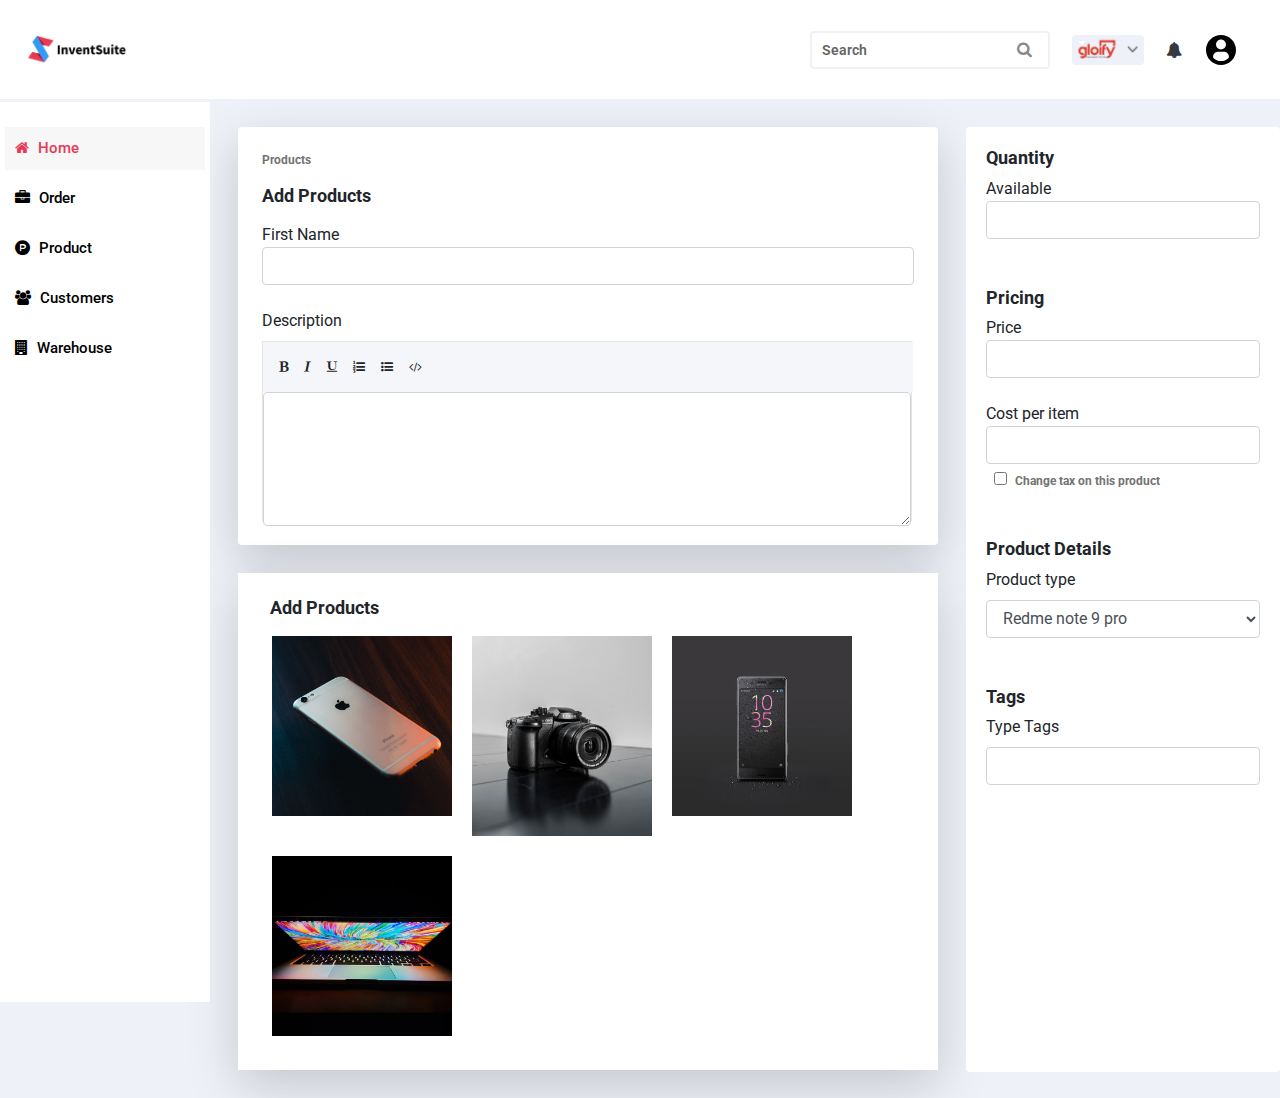
<file: index.html>
<!DOCTYPE html>
<html lang="en">
<head>
    <meta charset="UTF-8">
    <meta name="viewport" content="width=device-width, initial-scale=1.0">
    <title>Assignment</title>
    <link rel="stylesheet" href="https://stackpath.bootstrapcdn.com/bootstrap/4.5.2/css/bootstrap.min.css">
    <link rel="stylesheet" href="https://stackpath.bootstrapcdn.com/font-awesome/4.7.0/css/font-awesome.min.css">
    <link rel="stylesheet" href="style.css">
    <script src="https://code.jquery.com/jquery-3.4.1.slim.min.js" integrity="sha384-J6qa4849blE2+poT4WnyKhv5vZF5SrPo0iEjwBvKU7imGFAV0wwj1yYfoRSJoZ+n" crossorigin="anonymous"></script>
<script src="https://cdn.jsdelivr.net/npm/popper.js@1.16.0/dist/umd/popper.min.js" integrity="sha384-Q6E9RHvbIyZFJoft+2mJbHaEWldlvI9IOYy5n3zV9zzTtmI3UksdQRVvoxMfooAo" crossorigin="anonymous"></script>
<script src="https://stackpath.bootstrapcdn.com/bootstrap/4.4.1/js/bootstrap.min.js" integrity="sha384-wfSDF2E50Y2D1uUdj0O3uMBJnjuUD4Ih7YwaYd1iqfktj0Uod8GCExl3Og8ifwB6" crossorigin="anonymous"></script>
<link href="https://fonts.googleapis.com/css2?family=Roboto:wght@400;500&display=swap" rel="stylesheet">
</head>
<body>
    <header>
      <nav class="navbar bg-white d-flex align-items-center ">
        <div class="logo"><img src="./Images/Capture.PNG" alt=""> </div>
            
        
          <div class="rightNav text-white">
              <form action="#" >
                  <input type="text" class="rounded inputt" placeholder="Search">
                  <button class="btn btnn"><i class="fa fa-search"></i></button>
              </form>
              <div class="dropdown">
                
                    <div class="dropdown mx-4 rounded dropdown-toggle" id="dropdownMenuButton" data-toggle="dropdown" aria-haspopup="true" aria-expanded="false">
               
                    </div >
               
                <div class="dropdown-menu menudrop shadow-lg" aria-labelledby="dropdownMenuButton">
                    <div class=" my-2 w-100 d-flex justify-content-center"><div class="dropdownn"></div></div>
                    <a href="#" class="dropdown-item p-2 my-2 w-100 d-flex justify-content-center"> <span class="h">Gloify</span></a>
                   <a href="#" class="dropdown-item p-2"><div class="profileImg my-2  d-flex"><img src="./Images/profile.svg" class="mx-2" alt="">  <span class="h">Invent Chat</span></div></a>   
                   <a href="#" class="dropdown-item p-2"><div class="profileImg my-2 d-flex"><img src="./Images/profile.svg" class="mx-2" alt="">  <span class="h">Invent Suite</span></div></a> 
                   <a href="#" class="dropdown-item p-2"><div class="profileImg my-2  d-flex"><img src="./Images/profile.svg" class="mx-2" alt=""> <span class="h">Invent Suite</span></div></a
                   <a href="#" class="dropdown-item p-2">
                       <div class="profileImg my-2 mx-2 d-flex">
                           <img src="./Images/profile.svg" class="mx-2" alt="">
                           <span class="h">Slack</span>
                       </div>
                    </a> 
                   <div class=" hh11 d-flex m-4 justify-content-center"><button class="btn btn-sm btn-outline-danger border-2 m-auto"><span class="hh">+ Add New Company</span></button>
                   </div>
                </div>
              </div>
             
              <div class="d-flex justify-content-center align-items-center ">
                <i class="fa fa-bell text-dark" ></i>
                <div class="profileImg mx-4"><img src="./Images/profile.svg" alt=""></div>
              </div>
             
          </div>
      </nav>
    </header>
    <main class="d-flex">
        <aside>
            <ul class="ul">
                <li><a  class="active" href="./index.html"><i class="fa fa-home "></i> Home</a></li>
                <li><a  href="#"><i class="fa fa-briefcase"></i> Order</a></li>
                <li><a  href="#"><i class="fa fa-product-hunt"></i> Product</a></li>
                <li><a  href="./customer.html"><i class="fa fa-users"></i> Customers</a></li>
                <li><a  href="#"><i class="fa fa-building"></i> Warehouse</a></li>
            </ul>
        </aside>
        <div class="product mr-5">
            <div class="add_product shadow-lg p-4 rounded"> 
                <p>Products</p>
                <h1>Add Products</h1>
                <div class="form-label mt-3">First Name</div>
                <input class="form-control"></input>
                <div class="form-label mt-4">Description</div>
                <div class="box mt-2">
                    <div class="box2 px-2">
                        <i class="fa fa-bold mx-2"></i>
                        <i class="fa fa-italic mx-2"></i>
                        <i class="fa fa-underline mx-2"></i>
                        <i class="fa fa-list-ol mx-2"></i>
                        <i class="fa fa-list-ul mx-2"></i>
                        <i class="fa fa-code mx-2"></i>
                    </div>
                    <textarea class="form-control" rows="5"></textarea>
                </div>
               </div>
               <div class="add_product shadow-lg p-4">
                   <h1 class="mx-2">Add Products</h1>
                   <div class="grid">
                    <img src="./Images/image4.jpg">
                    <img src="./Images/image2.jpg">
                    <img src="./Images/image3.jpg">
                    <img src="./Images/image1.jpg">
                   </div>
            </div>

        </div>
        <div class="rightBox ml-2 rounded">
            <h1>Quantity</h1>
            <div class="form-label">Available</div>
            <input type="text" class="form-control">
            <h1 class="mt-5">Pricing</h1>
            <div class="form-label">Price</div>
            <input class="form-control"></input>
            <div class="form-label mt-4">Cost per item</div>
            <input class="form-control"></input>
            <div class="checkbox mt-2"><p><input type="checkbox" class="checkbox mx-2">Change tax on this product</p></div>
            <h1 class="mt-5">Product Details</h1>
            <div class="form-group">
                <label for="sel1">Product type</label>
                <select class="form-control" id="sel1">
                  <option>Redme note 9 pro</option>
                  <option>Nokia</option>
                  <option>Samsung</option>
                  <option>Micromax</option>
                </select>
              </div>
              <h1 class="mt-5">Tags</h1>
              <div class="form-label">Type Tags</div>
              <input class="form-control my-2"></input>
        </div>
       
       
    </main>
</body>
</html>
</file>
<file: style.css>
body
{
    margin: 0;
    padding: 0;
    box-sizing: border-box;
    background-color: #EEF1F8;
    
} 
.html
{
    font-size:10px;
}
.rightNav
{
    width: 50%;
    display: flex;
    justify-content:flex-end;
    align-items: center;
    padding: 4px;
  
}
.inputt
{
    padding: 5px 10px;
    padding-right:40px;
    width: 100%;
    min-width: 100px;;
    border:2px solid #f1f1f1;
}
.inputt::placeholder
{
    color: #646464;
    font-size: 14px;
    font-weight:600;
}
.profileImg
{
    width: 30px;
    height: 30px;
    border-radius: 50%;
}
.profileImg img
{
    width: 30px;
    height: 30px;
}
form{
   
    width: 240px;
 position: relative;
    
}
.btnn
{
    position: absolute;
    right:5px;
    outline:none;

}
.btnn i
{
    color:#888888;
    font-size: 1rem; outline:none;
}
nav
{
    height: 11vh;
    width: 100%;
    position:fixed;
    top: 0;

}
.hh11:hover span
{
    color: white;
}
.hh
{
    color: #DC3545;
    font-weight:700;
    font-size: 12px;
}
.h
{
    font-size: 12px;
    font-weight: 800;
    color: #4C535C;
}
.menudrop
{
    width:280px!important;
    left: -180px;

}
.grid img
{
    width: 200px;
    height: auto;
    padding: 10px;
}
.grid
{
    display: grid;
    grid-template-columns: 200px 200px 200px;
}
.dropdownn
{
    width:55px;
    height: 55px;
   background:url("./Images/dropdown.png");
   background-position:5%;
   background-color: #EFF1F8;
   background-repeat: no-repeat;
    border-radius: 100%;
}
.dropdown
{
    min-width: 68px;
    height: 34px;
   background:url("./Images/dropdown.png") center;
   background-repeat: no-repeat;
    border-radius: 50%;
}
aside
{
    position: relative;
    left: 0;
    top: 3px;
    width: 210px;
    min-width: 210px;
    height: 100vh;
    background-color: #ffffff;
    padding-top: 25px;
}
aside ul
{
    width: 100%;
    height: 100%;
    display: flex;
    margin: 0;
    padding:0;
    flex-direction: column;

}
.ul li a i
{
    margin: 0px 5px;
}
aside .ul li a
{
    text-decoration:none;
    color: black;
    width: 100%;
    display: block;
    padding:10px 5px;
    font-weight:500;
    font-size: 15px;
}
p
{
    font-size: 12px;
    font-weight: bold;
    color: #737373;
}
h1
{
    font-size: 18px;

    font-weight: bolder;
}
aside ul li a:hover
{
    background-color:rgb(247,247,247);
    color:#E73955;
}

.active
{
    background-color:rgb(247,247,247);
    color:#E73955!important;
}
.ul li
{
    list-style: none;
    width: 100%;
    height: 50px;
    padding:0px 5px;
}
.product
{
    width: 700px;
    height: auto;
}
.add_product
{
    width:100%;
    height: auto;
    margin: 28px;
    background-color: #ffffff;
}
.box
{
    width:650px;
    height: 180px;
    background-color: #ffffff;
    border: 1px solid #e5e5e5;
}
.box2
{
    width:650px;
    height: 50px;
    background-color: #F5F6F9;
    display: flex;
    align-items: center;
}
.box2 i
{
    font-size: 12px;
}
.rightBox
{
    width: 26%;
    min-width: 160px;
    height: 105vh;
    background-color: #ffffff;
    margin-top: 28px;
    padding: 20px 20px;
  
}
main
{
    display:flex;
    
}
</file>
